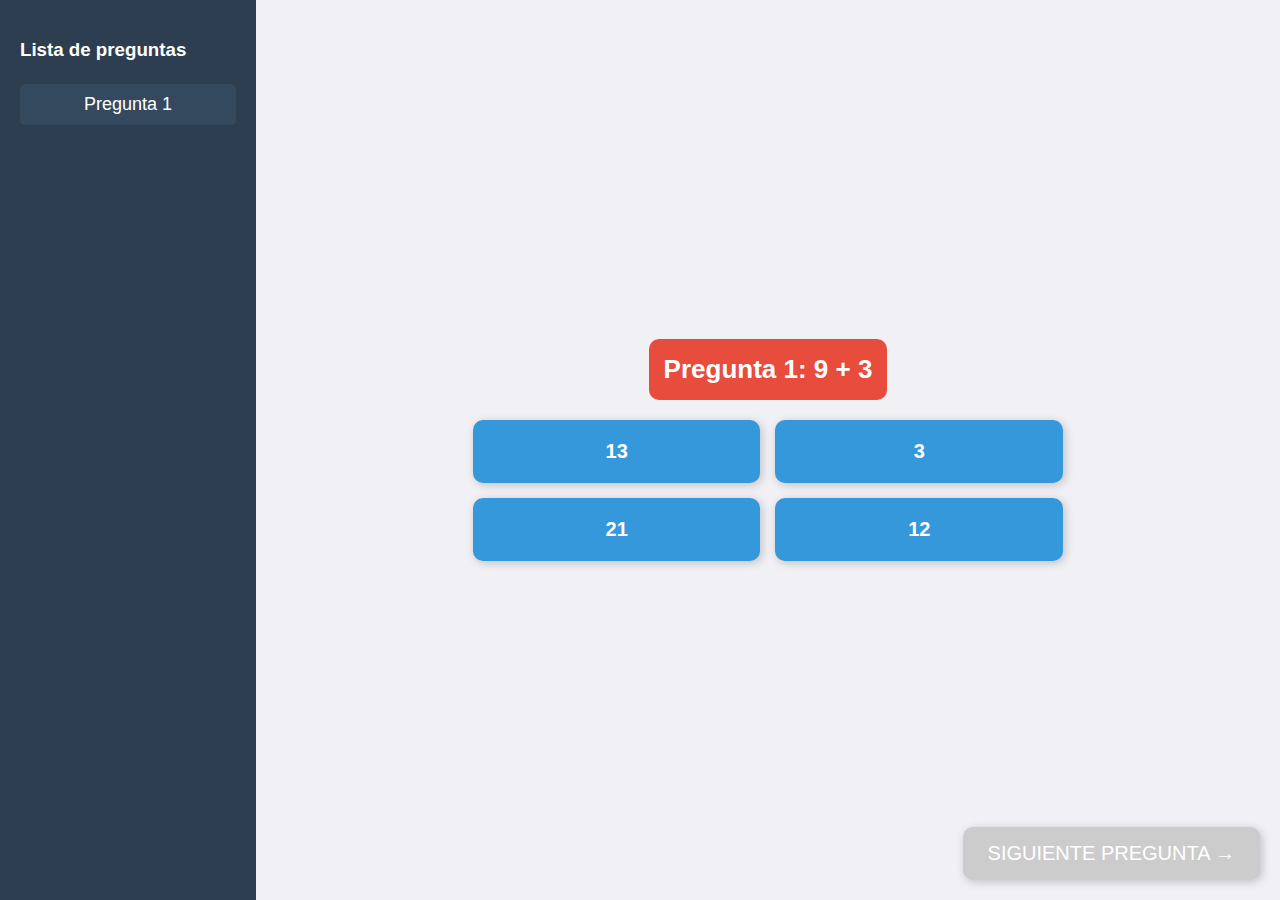
<file: index.html>
<!DOCTYPE html>
<html lang="en">
  <head>
    <meta charset="UTF-8" />
    <meta name="viewport" content="width=device-width, initial-scale=1.0" />
    <title>Test de Calculo</title>
    <script src="script.js"></script>
    <link rel="stylesheet" href="styles.css" />
  </head>
  <body>
    <aside>
      <div class="listaPreguntas">
        <h3>Lista de preguntas</h3>
        <ul></ul>
      </div>
    </aside>

    <main class="quiz">
        <div id="pregunta" class="Pregunta">Pregunta</div>
        <div class="respuestas">
            <button class="respuesta1">Respuesta 1</button>
            <button class="respuesta2">Respuesta 2</button>
            <button class="respuesta3">Respuesta 3</button>
            <button class="respuesta4">Respuesta 4</button>
        </div>
        <button class="siguiente" disabled>SIGUIENTE PREGUNTA →</button>  
    </main>
  </body>
</html>
</file>
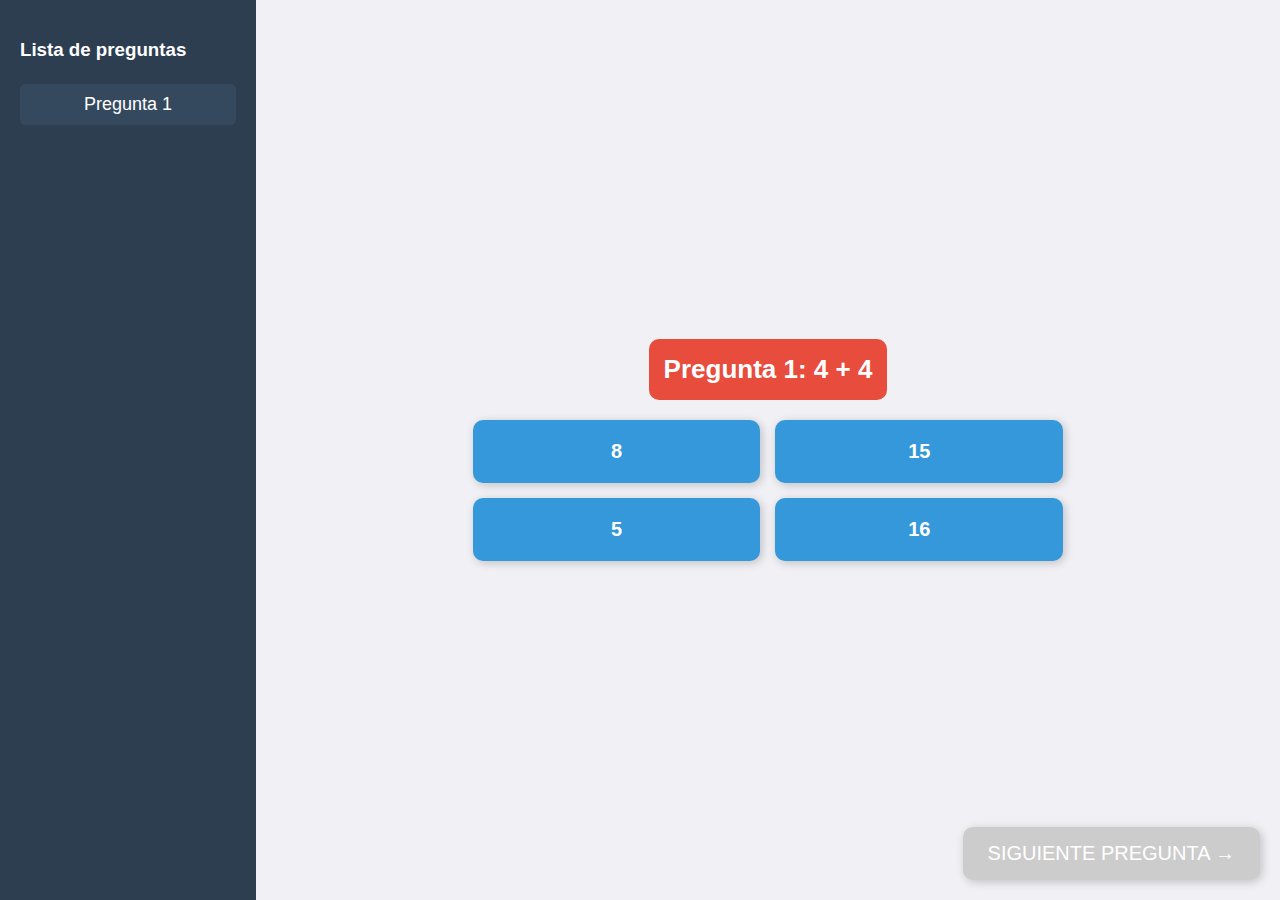
<file: frontend/index.html>
<!DOCTYPE html>
<html lang="en">
  <head>
    <meta charset="UTF-8" />
    <meta name="viewport" content="width=device-width, initial-scale=1.0" />
    <title>Test de Calculo</title>
    <script defer src="script.js"></script>
    <link rel="stylesheet" href="styles.css" />
  </head>
  <body>
    <aside>
      <div class="listaPreguntas">
        <h3>Lista de preguntas</h3>
        <ul></ul>
      </div>
    </aside>

    <main class="quiz">
        <div id="pregunta" class="Pregunta">Pregunta</div>
        <div class="respuestas">
            <button class="respuesta1">Respuesta 1</button>
            <button class="respuesta2">Respuesta 2</button>
            <button class="respuesta3">Respuesta 3</button>
            <button class="respuesta4">Respuesta 4</button>
        </div>
        <button class="siguiente" disabled>SIGUIENTE PREGUNTA →</button>  
    </main>
  </body>
</html>
</file>
<file: styles.css>
body {
  font-family: Arial, sans-serif;
  margin: 0;
  display: flex;
  height: 100vh;
  background-color: #f0f0f5;
}

.container {
  display: flex;
  width: 100%;
}

aside {
  width: 20%;
  background: #2c3e50;
  color: white;
  padding: 20px;
  box-sizing: border-box;
  overflow-y: auto;
}

.listaPreguntas ul {
  list-style: none;
  padding: 0;
}

.listaPreguntas button {
  padding: 10px;
  background: #34495e;
  margin: 5px 0;
  text-align: center;
  border-radius: 5px;
  width: 100%;
  color: white;
  border: none;
  font-size: 18px;
  cursor: pointer;
}

.listaPreguntas button:hover {
  background-color: #16a085;
}

.quiz {
  flex: 1;
  display: flex;
  flex-direction: column;
  align-items: center;
  justify-content: center;
  text-align: center;
  padding: 20px;
  position: relative;
}

.Pregunta {
  font-size: 26px;
  font-weight: bold;
  color: white;
  background: #e74c3c;
  padding: 15px;
  border-radius: 10px;
  margin-bottom: 20px;
}

.respuestas {
  display: grid;
  grid-template-columns: repeat(2, 1fr);
  gap: 15px;
  width: 60%;
}

button[class^="respuesta"] {
  padding: 20px;
  font-size: 20px;
  font-weight: bold;
  border: none;
  background: #3498db;
  color: white;
  cursor: pointer;
  border-radius: 10px;
  transition: background 0.3s;
  box-shadow: 2px 2px 10px rgba(0, 0, 0, 0.2);
}

button[class^="respuesta"]:hover {
  background: #2980b9;
}

.siguiente {
  margin-top: 20px;
  padding: 15px 25px;
  font-size: 20px;
  border: none;
  background: #f39c12;
  color: white;
  cursor: pointer;
  border-radius: 10px;
  transition: background 0.3s;
  position: absolute;
  bottom: 20px;
  right: 20px;
  box-shadow: 2px 2px 10px rgba(0, 0, 0, 0.2);
}

.siguiente:disabled {
  background: #ccc;
  cursor: not-allowed;
}

.correcta {
  background-color: #2ecc71 !important;
}

.incorrecta {
  background-color: #e74c3c !important;
}
</file>
<file: frontend/styles.css>
body {
  font-family: Arial, sans-serif;
  margin: 0;
  display: flex;
  height: 100vh;
  background-color: #f0f0f5;
}

.container {
  display: flex;
  width: 100%;
}

aside {
  width: 20%;
  background: #2c3e50;
  color: white;
  padding: 20px;
  box-sizing: border-box;
  overflow-y: auto;
}

.listaPreguntas ul {
  list-style: none;
  padding: 0;
}

.listaPreguntas button {
  padding: 10px;
  background: #34495e;
  margin: 5px 0;
  text-align: center;
  border-radius: 5px;
  width: 100%;
  color: white;
  border: none;
  font-size: 18px;
  cursor: pointer;
}

.listaPreguntas button:hover {
  background-color: #16a085;
}

.quiz {
  flex: 1;
  display: flex;
  flex-direction: column;
  align-items: center;
  justify-content: center;
  text-align: center;
  padding: 20px;
  position: relative;
}

.Pregunta {
  font-size: 26px;
  font-weight: bold;
  color: white;
  background: #e74c3c;
  padding: 15px;
  border-radius: 10px;
  margin-bottom: 20px;
}

.respuestas {
  display: grid;
  grid-template-columns: repeat(2, 1fr);
  gap: 15px;
  width: 60%;
}

button[class^="respuesta"] {
  padding: 20px;
  font-size: 20px;
  font-weight: bold;
  border: none;
  background: #3498db;
  color: white;
  cursor: pointer;
  border-radius: 10px;
  transition: background 0.3s;
  box-shadow: 2px 2px 10px rgba(0, 0, 0, 0.2);
}

button[class^="respuesta"]:hover {
  background: #2980b9;
}

.siguiente {
  margin-top: 20px;
  padding: 15px 25px;
  font-size: 20px;
  border: none;
  background: #f39c12;
  color: white;
  cursor: pointer;
  border-radius: 10px;
  transition: background 0.3s;
  position: absolute;
  bottom: 20px;
  right: 20px;
  box-shadow: 2px 2px 10px rgba(0, 0, 0, 0.2);
}

.siguiente:disabled {
  background: #ccc;
  cursor: not-allowed;
}

.correcta {
  background-color: #2ecc71 !important;
}

.incorrecta {
  background-color: #e74c3c !important;
}
</file>
